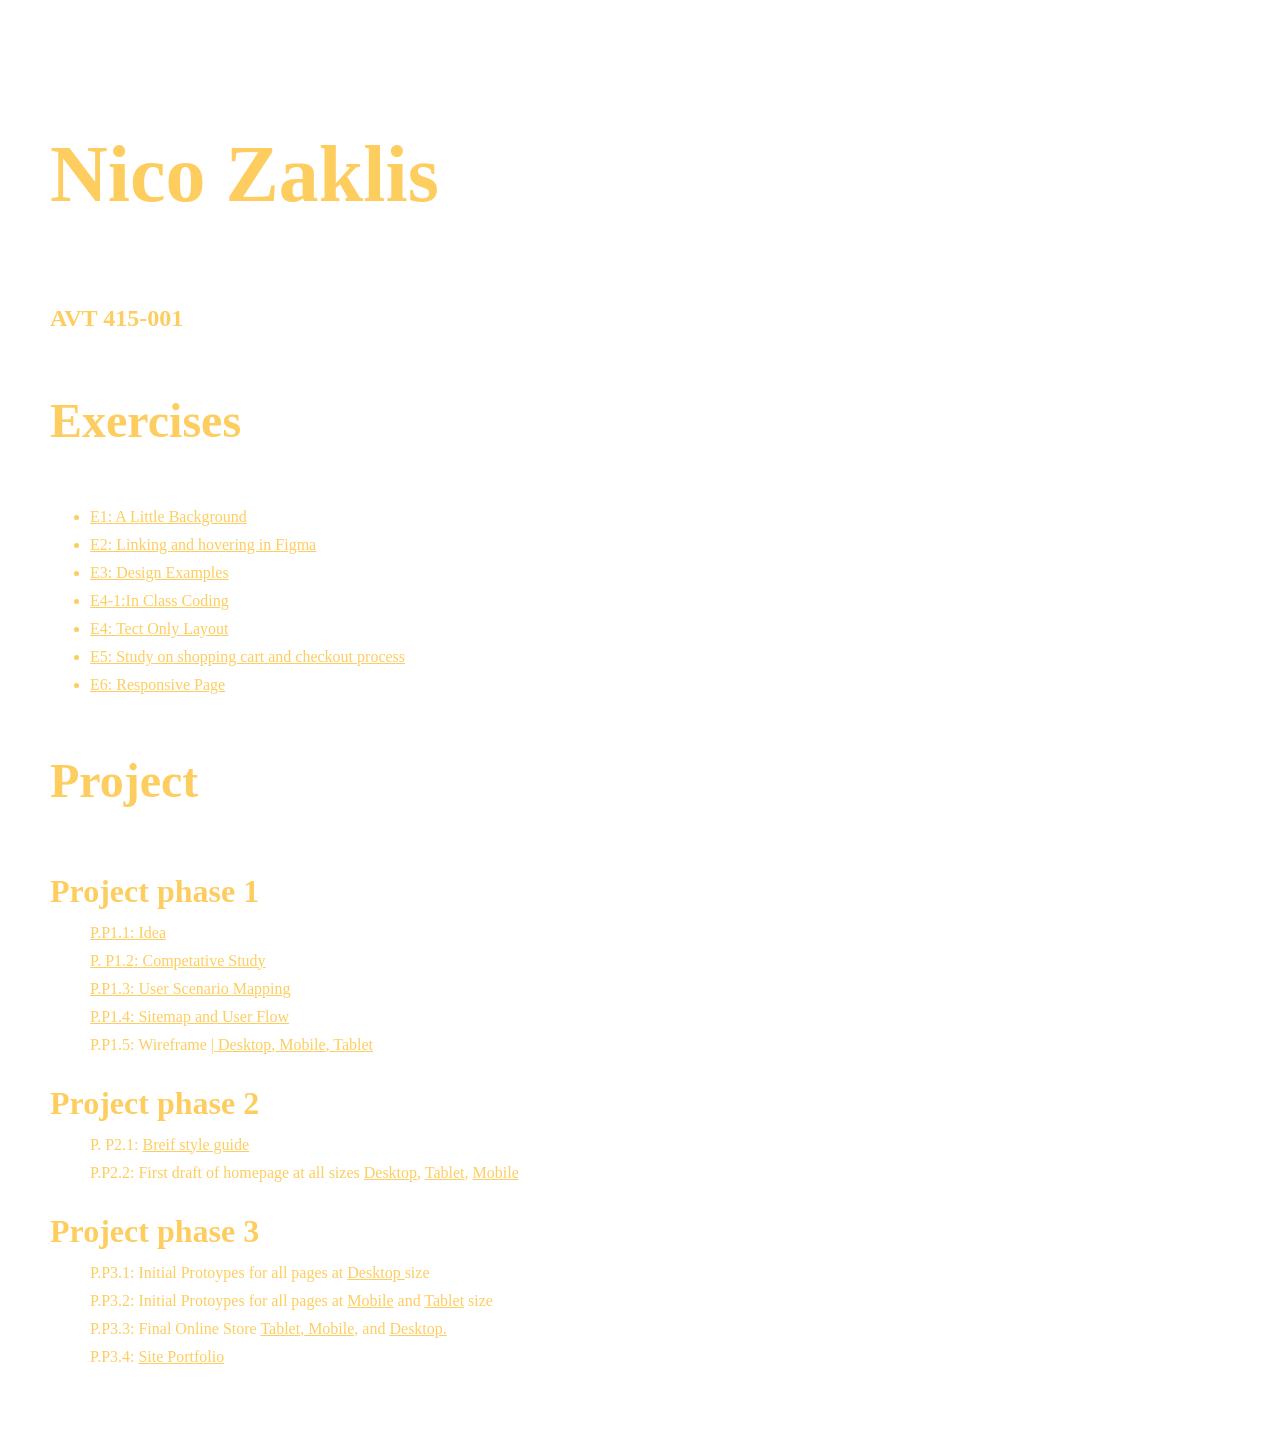
<file: index.html>
<!doctype html>
<html>
<head>
<meta charset="UTF-8">
<meta name="viewport" content="width=device-width, initial-scale=1.0">
<title>Course work of Nico Zaklis</title>
<link rel="stylesheet" href="css/main.css">
</head>

<body>
<h1>Nico Zaklis</h1>
	<h4>AVT 415-001</h4>
		<div class="column"><h2>Exercises</h2>
			<ul>
			<li> <a href= "https://www.figma.com/proto/QeVVGfRLDvL4eakeCY3Jrx/E1.-A-little-background?page-id=0%3A1&node-id=3-5&p=f&viewport=12%2C262%2C0.12&t=7LwvCs7oIhxzCJZz-1&scaling=min-zoom&content-scaling=fixed&starting-point-node-id=1%3A3"> E1: A Little Background</a></li>
			<li> <a href="https://www.figma.com/proto/QeVVGfRLDvL4eakeCY3Jrx/E1.-A-little-background?page-id=0%3A1&node-id=3-5&p=f&viewport=12%2C262%2C0.12&t=7LwvCs7oIhxzCJZz-1&scaling=min-zoom&content-scaling=fixed&starting-point-node-id=1%3A3"> E2: Linking and hovering in Figma </a></li>
			<li> <a href="https://www.figma.com/proto/FWPY2BgORlvphQnfwj8ca2/Design-Examples?page-id=0%3A1&node-id=1-2&p=f&viewport=-60%2C313%2C0.37&t=XGIVgkWKAuxdmE6R-1&scaling=min-zoom&content-scaling=fixed"> E3: Design Examples</a></li>
			<li> <a href="ex/Day1Refinme.html"> E4-1:In Class Coding</a></li>
			<li> <a href="ex/e4/10Heuristics.html"> E4: Tect Only Layout</a></li>
			<li> <a href="https://www.figma.com/proto/2mZJ79EQbphlGHHhc1vxLe/E5?page-id=0%3A1&node-id=1-3&p=f&viewport=-328%2C128%2C0.83&t=gj65mmOgLzvbJUW0-1&scaling=scale-down&content-scaling=fixed"> E5: Study on shopping cart and checkout process</a></li>
			<li> <a href="for_students/index.html"> E6: Responsive Page</a></li>
				
			</ul>
		</div>

	<div class="column">
		<h2>Project</h2>
			<dl>
				<dt>Project phase 1</dt>
			<dd><a href="p_process/ideas.html">P.P1.1: Idea</a></dd>
			<dd> <a href="https://www.figma.com/proto/UJ2rlD0UoT40rbKLIs8uSt/Competitive-Study?page-id=0%3A1&node-id=1-2&p=f&viewport=92%2C230%2C0.36&t=ba3bJDz7auSCPLY8-1&scaling=min-zoom&content-scaling=fixed"> P. P1.2: Competative Study</a></dd>
			<dd><a href="p_process/UserScenarioMapping.html">P.P1.3: User Scenario Mapping</a></dd>
			<dd><a href="https://www.figma.com/proto/QY7YIE3WsiSOOfbWs7CWFN/Site-Map-and-User-Flow?page-id=0%3A1&node-id=1-2&p=f&viewport=-14%2C105%2C0.39&t=iHfpS8KQsbeUaXQo-1&scaling=min-zoom&content-scaling=fixed">P.P1.4: Sitemap and User Flow</a></dd>
			<dd>P.P1.5: Wireframe |<a href="https://www.figma.com/proto/vQ2NJW9xZgJ67jR67Ng1ZX/Descktop-Wireframe-I?page-id=0%3A1&node-id=1-2&p=f&viewport=-3%2C316%2C0.08&t=zHnQ88lkNeA0O708-1&scaling=scale-down&content-scaling=fixed"> Desktop</a>,<a href="https://www.figma.com/proto/BgS1Uckcqvpxf3ugmtFBt9/Mobile-Wireframe-I?page-id=0%3A1&node-id=1-2&p=f&viewport=-3328%2C39%2C1.55&t=8S7bF8q5KjRffp4J-1&scaling=scale-down&content-scaling=fixed"> Mobile</a>,<a href="https://www.figma.com/proto/OTALBzfE5kxqJIwd3KXJNy/Tablet-Wireframe-I?page-id=0%3A1&node-id=1-3&p=f&viewport=-94%2C118%2C0.21&t=WUF29lUM5Nft8D79-1&scaling=scale-down&content-scaling=fixed"> Tablet</a></dd>
			
			</dl>
			<dl>
				<dt>Project phase 2</dt>
			<dd>P. P2.1: <a href= "https://www.figma.com/proto/UGzJ4ghbIa4p72BVVzpC5X/Style-Guide?page-id=0%3A1&node-id=1-2&p=f&viewport=35%2C390%2C0.15&t=XkEiaNFFKcDyKI4U-1&scaling=min-zoom&content-scaling=fixed"> Breif style guide</a>
			</dd>
			<dd>P.P2.2: First draft of homepage at all sizes <a href="https://www.figma.com/proto/vQ2NJW9xZgJ67jR67Ng1ZX/Descktop-Wireframe-I?page-id=0%3A1&node-id=1-2&p=f&viewport=-15%2C99%2C0.62&t=kMSGCFLyKqLsahOY-1&scaling=scale-down&content-scaling=fixed">Desktop</a>, <a href="https://www.figma.com/proto/OTALBzfE5kxqJIwd3KXJNy/Tablet-Wireframe-I?page-id=0%3A1&node-id=1-3&p=f&viewport=123%2C75%2C0.57&t=lXUlZyuOqRFdSMIc-1&scaling=scale-down&content-scaling=fixed"> Tablet</a>, <a href="https://www.figma.com/proto/BgS1Uckcqvpxf3ugmtFBt9/Mobile-Wireframe-I?page-id=0%3A1&node-id=1-2&viewport=401%2C99%2C0.76&t=kfgwHLHZ6AhPlvsW-1&scaling=scale-down&content-scaling=fixed"> Mobile</a> </dd>
			</dl>
			<dl>
				<dt>Project phase 3</dt>
			<dd>P.P3.1: Initial Protoypes for all pages at <a href="https://www.figma.com/proto/vQ2NJW9xZgJ67jR67Ng1ZX/Descktop-Wireframe-I?page-id=0%3A1&node-id=1-2&p=f&viewport=-15%2C99%2C0.62&t=kMSGCFLyKqLsahOY-1&scaling=scale-down&content-scaling=fixed">Desktop </a>size </dd>
			<dd>P.P3.2: Initial Protoypes for all pages at <a href="https://www.figma.com/proto/BgS1Uckcqvpxf3ugmtFBt9/Mobile-Wireframe-I?page-id=0%3A1&node-id=1-2&viewport=401%2C99%2C0.76&t=kfgwHLHZ6AhPlvsW-1&scaling=scale-down&content-scaling=fixed">Mobile</a> and <a href="https://www.figma.com/proto/OTALBzfE5kxqJIwd3KXJNy/Tablet-Wireframe-I?page-id=0%3A1&node-id=1-3&p=f&viewport=123%2C75%2C0.57&t=lXUlZyuOqRFdSMIc-1&scaling=scale-down&content-scaling=fixed">Tablet</a> size</dd>
			<dd> P.P3.3: Final Online Store <a href="https://www.figma.com/proto/OTALBzfE5kxqJIwd3KXJNy/Tablet-Wireframe-I?page-id=0%3A1&node-id=1-3&p=f&viewport=-1859%2C126%2C0.33&t=b5QPMSC8fTBxmlMF-1&scaling=scale-down&content-scaling=fixed&starting-point-node-id=1%3A3&show-proto-sidebar=1"> Tablet,</a><a href="https://www.figma.com/proto/BgS1Uckcqvpxf3ugmtFBt9/Mobile-Wireframe-I?page-id=0%3A1&node-id=1-2&p=f&viewport=-1139%2C-6%2C0.48&t=SRibTIs0z7mMvXt8-1&scaling=scale-down&content-scaling=fixed&starting-point-node-id=2%3A405"> Mobile,</a> and <a href="https://www.figma.com/proto/vQ2NJW9xZgJ67jR67Ng1ZX/Descktop-Wireframe-I?page-id=0%3A1&node-id=1-2&p=f&viewport=-3315%2C47%2C0.29&t=viL9p6aNvAfiTPgm-1&scaling=scale-down&content-scaling=fixed&starting-point-node-id=1%3A2">Desktop.</a></dd>
			<dd>P.P3.4: <a href="WebDesignShopPortfolio.pdf">Site Portfolio</a></dd>
		</dl>
	</div>
	</body>
</html>
</file>
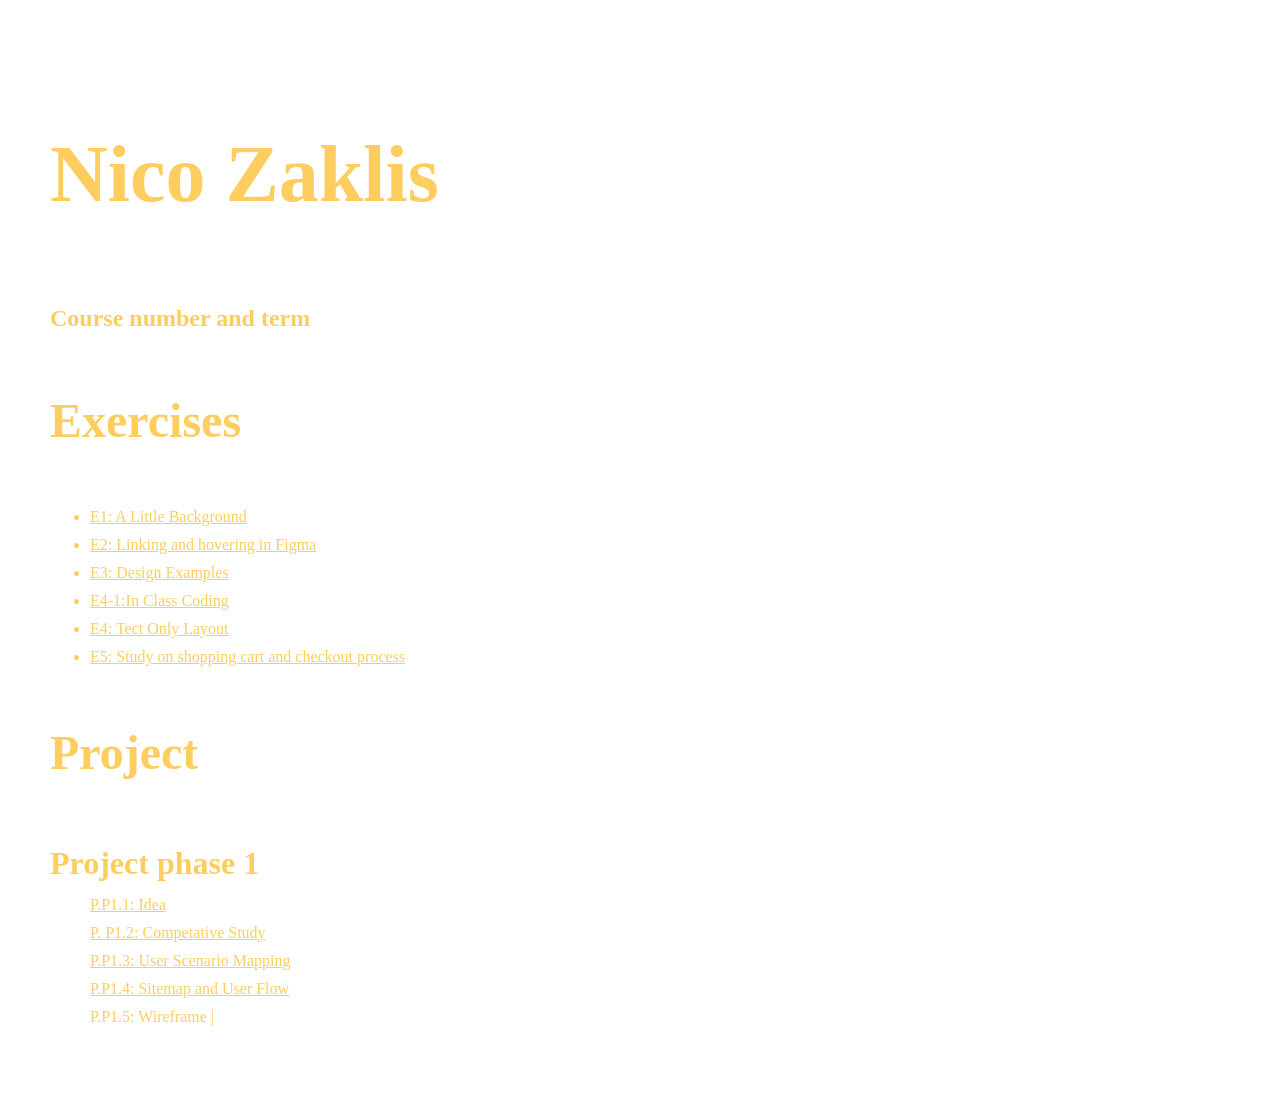
<file: avt415/index.html>
<!doctype html>
<html>
<head>
<meta charset="UTF-8">
<meta name="viewport" content="width=device-width, initial-scale=1.0">
<title>Course work of Nico Zaklis</title>
<link rel="stylesheet" href="css/main.css">
</head>

<body>
<h1>Nico Zaklis</h1>
	<h4>Course number and term</h4>
		<div class="column"><h2>Exercises</h2>
			<ul>
			<li> <a href= "https://www.figma.com/proto/QeVVGfRLDvL4eakeCY3Jrx/E1.-A-little-background?page-id=0%3A1&node-id=3-5&p=f&viewport=12%2C262%2C0.12&t=7LwvCs7oIhxzCJZz-1&scaling=min-zoom&content-scaling=fixed&starting-point-node-id=1%3A3"> E1: A Little Background</a></li>
			<li> <a href="https://www.figma.com/proto/QeVVGfRLDvL4eakeCY3Jrx/E1.-A-little-background?page-id=0%3A1&node-id=3-5&p=f&viewport=12%2C262%2C0.12&t=7LwvCs7oIhxzCJZz-1&scaling=min-zoom&content-scaling=fixed&starting-point-node-id=1%3A3"> E2: Linking and hovering in Figma </a></li>
			<li> <a href="https://www.figma.com/proto/FWPY2BgORlvphQnfwj8ca2/Design-Examples?page-id=0%3A1&node-id=1-2&p=f&viewport=-60%2C313%2C0.37&t=XGIVgkWKAuxdmE6R-1&scaling=min-zoom&content-scaling=fixed"> E3: Design Examples</a></li>
			<li> <a href="ex/Day1Refinme.html"> E4-1:In Class Coding</a></li>
			<li> <a href="ex/e4/10Heuristics.html"> E4: Tect Only Layout</a></li>
			<li> <a href="https://www.figma.com/proto/2mZJ79EQbphlGHHhc1vxLe/E5?page-id=0%3A1&node-id=1-3&p=f&viewport=-328%2C128%2C0.83&t=gj65mmOgLzvbJUW0-1&scaling=scale-down&content-scaling=fixed"> E5: Study on shopping cart and checkout process</a></li>
				
			</ul>
		</div>

	<div class="column">
		<h2>Project</h2>
			<dl>
				<dt>Project phase 1</dt>
			<dd><a href="p_process/ideas.html">P.P1.1: Idea</a></dd>
			<dd> <a href="https://www.figma.com/proto/UJ2rlD0UoT40rbKLIs8uSt/Competitive-Study?page-id=0%3A1&node-id=1-2&p=f&viewport=92%2C230%2C0.36&t=ba3bJDz7auSCPLY8-1&scaling=min-zoom&content-scaling=fixed"> P. P1.2: Competative Study</a></dd>
			<dd><a href="p_process/UserScenarioMapping.html">P.P1.3: User Scenario Mapping</a></dd>
			<dd><a href="https://www.figma.com/proto/QY7YIE3WsiSOOfbWs7CWFN/Site-Map-and-User-Flow?page-id=0%3A1&node-id=1-2&p=f&viewport=-14%2C105%2C0.39&t=iHfpS8KQsbeUaXQo-1&scaling=min-zoom&content-scaling=fixed">P.P1.4: Sitemap and User Flow</a></dd>
			<dd>P.P1.5: Wireframe |<a href="https://www.figma.com/proto/vQ2NJW9xZgJ67jR67Ng1ZX/Descktop-Wireframe-I?page-id=0%3A1&node-id=1-2&p=f&viewport=-3%2C316%2C0.08&t=zHnQ88lkNeA0O708-1&scaling=scale-down&con
</file>
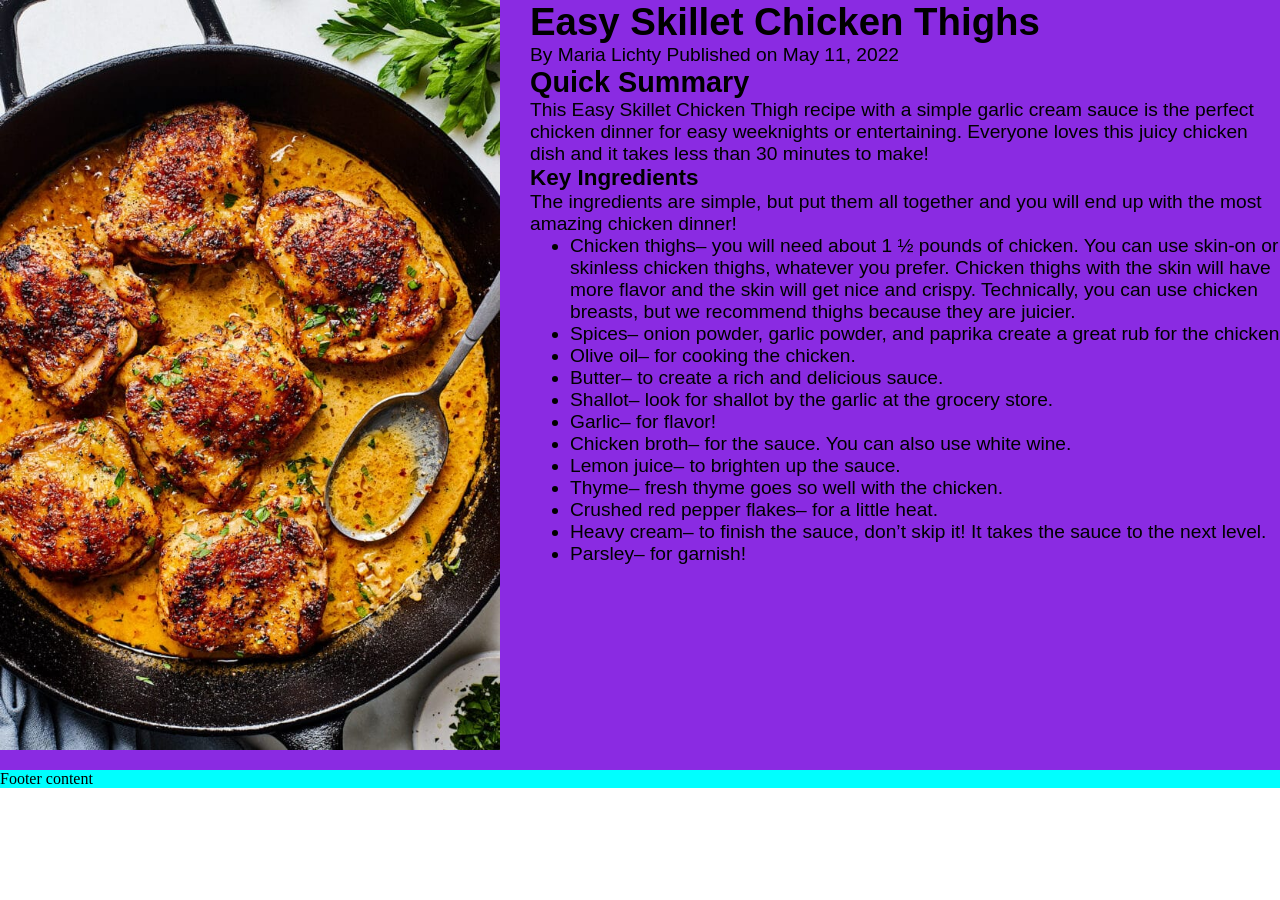
<file: for_students/index.html>
<!doctype html>
<html>
<head>
<meta charset="UTF-8">
<meta>
<title>Responive web page</title>
	<meta name="viewport" content="width=device-width, initial-scale=1.0" />
<link rel="stylesheet" href="style.css">
</head>

<body>
	<div id="recipe">
		<img src="ChickenImage.jpeg" alt="Chicken">
		<div id="summary">
		<h1>Easy Skillet Chicken Thighs </h1>
			<div id="author">By Maria Lichty
				Published on May 11, 2022</div>

		<h2>Quick Summary</h2>
<p>This Easy Skillet Chicken Thigh recipe with a simple garlic cream sauce is the perfect chicken dinner for easy weeknights or entertaining. Everyone loves this juicy chicken dish and it takes less than 30 minutes to make!</p>
	<h3>Key Ingredients</h3>
<p>The ingredients are simple, but put them all together and you will end up with the most amazing chicken dinner!</p> 
<ul>
	<li>Chicken thighs– you will need about 1 ½ pounds of chicken. You can use skin-on or skinless chicken thighs, whatever you prefer. Chicken thighs with the skin will have more flavor and the skin will get nice and crispy. Technically, you can use chicken breasts, but we recommend thighs because they are juicier.</li>
	<li>Spices– onion powder, garlic powder, and paprika create a great rub for the chicken </li>
	<li>Olive oil– for cooking the chicken.</li>
	<li>Butter– to create a rich and delicious sauce.</li>
	<li>Shallot– look for shallot by the garlic at the grocery store.</li>
	<li>Garlic– for flavor!</li>
	<li>Chicken broth– for the sauce. You can also use white wine.</li>
	<li>Lemon juice– to brighten up the sauce.</li>
	<li>Thyme– fresh thyme goes so well with the chicken.</li>
	<li>Crushed red pepper flakes– for a little heat.</li>
	<li>Heavy cream– to finish the sauce, don’t skip it! It takes the sauce to the next level.</li>
	<li>Parsley– for garnish!</li>
	</ul>
		</div>
	</div>
	<footer>
		<p>Footer content</p>
	</footer>

</body>
</html>
</file>
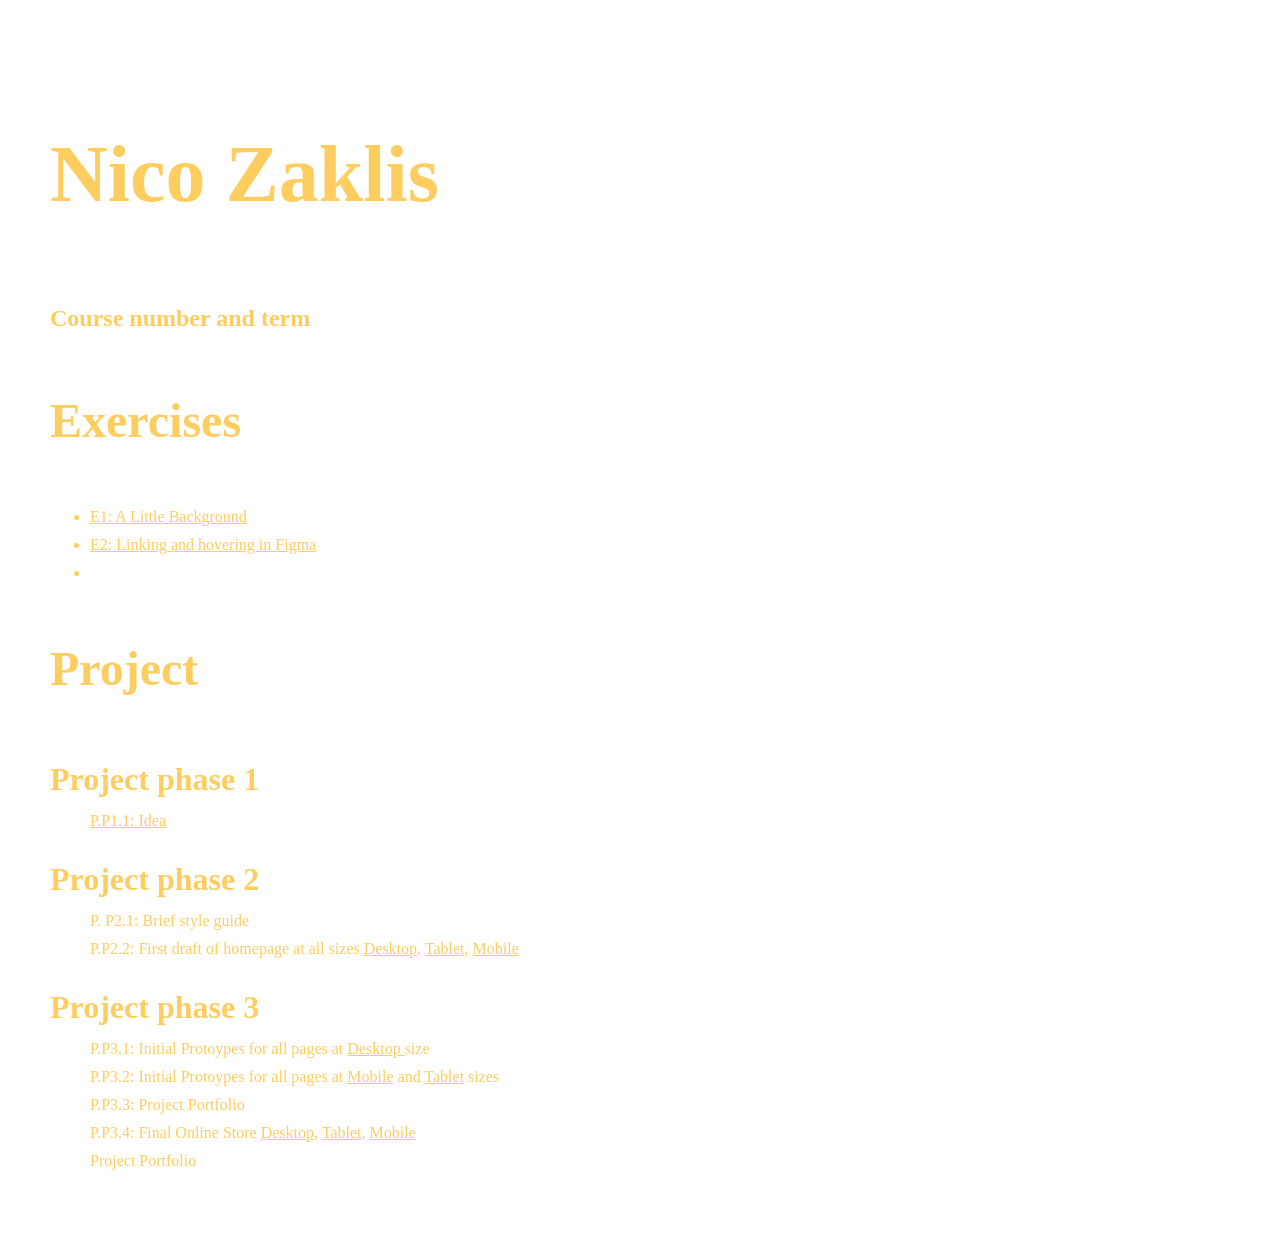
<file: p_process/index.html>
<!doctype html>
<html>
<head>
<meta charset="UTF-8">
<meta name="viewport" content="width=device-width, initial-scale=1.0">
<title>Course work of Nico Zaklis</title>
<link rel="stylesheet" href="../css/main.css">
</head>

<body>
<h1>Nico Zaklis</h1>
	<h4>Course number and term</h4>
		<div class="column"><h2>Exercises</h2>
			<ul>
			<li> <a href= "https://www.figma.com/proto/QeVVGfRLDvL4eakeCY3Jrx/E1.-A-little-background?page-id=0%3A1&node-id=1-3&viewport=-171%2C103%2C0.15&t=LpADddkWz6qCXCF6-1&scaling=min-zoom&content-scaling=fixed&starting-point-node-id=1%3A3"> E1: A Little Background</a></li>
			<li> <a href="https://www.figma.com/proto/QeVVGfRLDvL4eakeCY3Jrx/E1.-A-little-background?page-id=0%3A1&node-id=1-3&p=f&viewport=54%2C274%2C0.1&t=LVIBsCyx0a30K2MT-1&scaling=min-zoom&content-scaling=fixed&starting-point-node-id=1%3A3"> E2: Linking and hovering in Figma </a></li>
			<li></li>
			</ul>
		</div>

	<div class="column">
		<h2>Project</h2>
			<dl>
				<dt>Project phase 1</dt>
			<dd><a href="../p_process/ideas.html">P.P1.1: Idea</a></dd>
			<dd></dd>
			</dl>
			<dl>
				<dt>Project phase 2</dt>
			<dd>P. P2.1: Brief style guide
			</dd>
			<dd>P.P2.2: First draft of homepage at all sizes <a href="#">Desktop</a>, <a href="#"> Tablet</a>, <a href="#"> Mobile</a> </dd>
			</dl>
			<dl>
				<dt>Project phase 3</dt>
			<dd>P.P3.1: Initial Protoypes for all pages at <a href="#">Desktop </a>size </dd>
			<dd>P.P3.2: Initial Protoypes for all pages at <a href="#">Mobile</a> and <a href="#">Tablet</a> sizes</dd>
			<dd>P.P3.3: Project Portfolio</dd>
			<dd>P.P3.4: Final Online Store <a href="#">Desktop</a>, <a href="#"> Tablet</a>, <a href="#"> Mobile</a></dd>
			<dd>Project Portfolio</dd>
		</dl>
	</div>
</body>
</html>
</file>
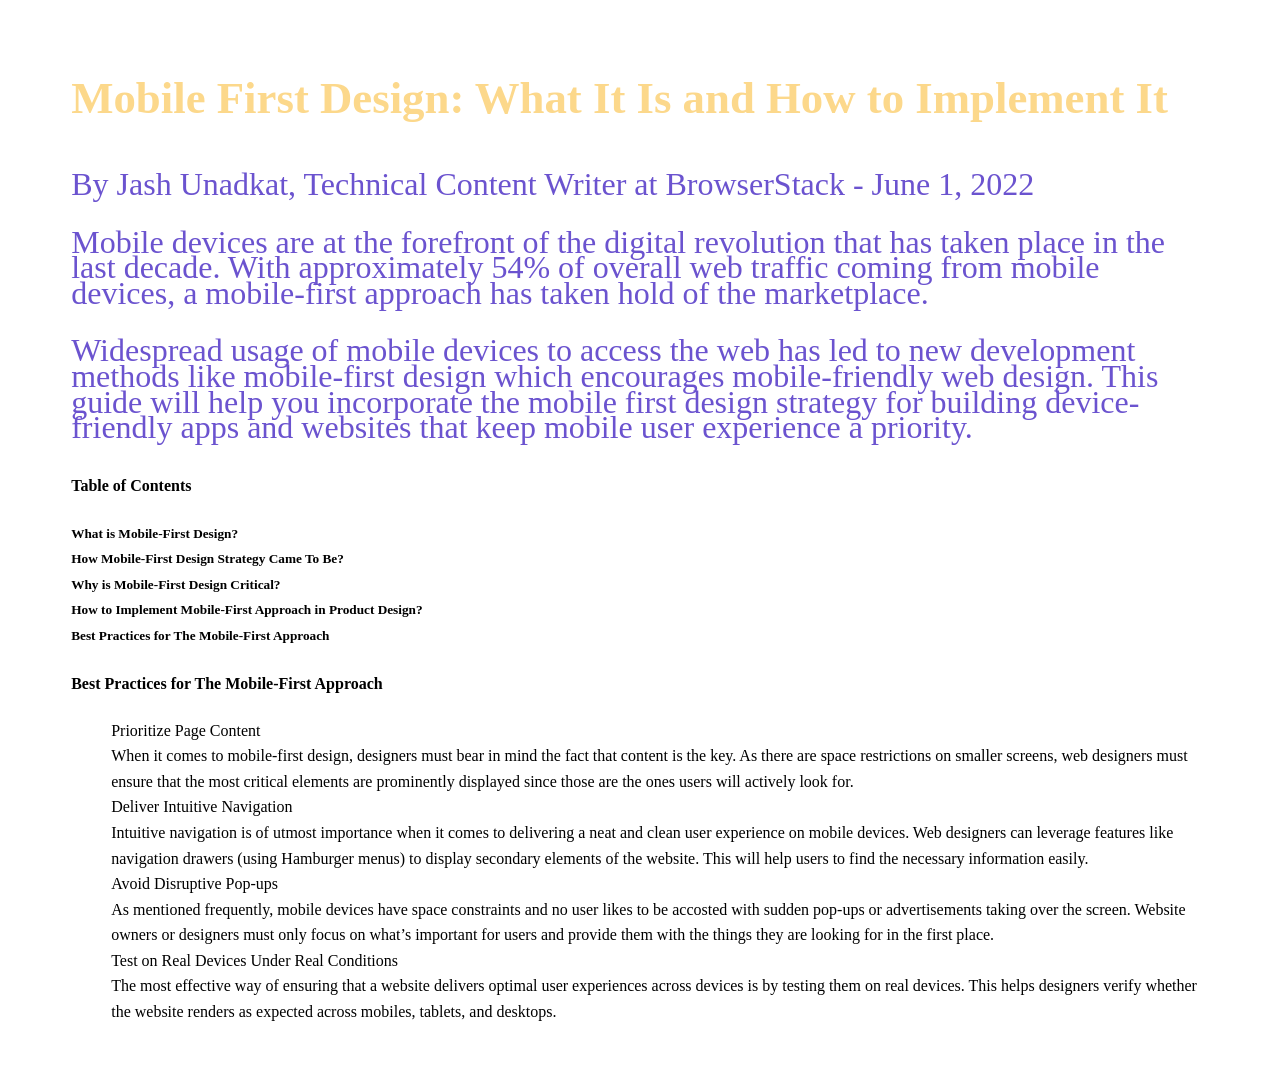
<file: css/Day1Refinme.html>
<!doctype html>
<html>
<head>
	<link rel="stylesheet" href="Day1Refinme.css">
<meta charset="UTF-8">
<title>Day 1 Review</title>
</head>

<body>
	<article>
	<h1>Mobile First Design: What It Is and How to Implement It</h1>
		
		<p> By Jash Unadkat, Technical Content Writer at BrowserStack - June 1, 2022</p> 
		
		<div id="intro">
	
			<p> Mobile devices are at the forefront of the digital revolution that has taken place in the last decade. With approximately 54% of overall web traffic coming from mobile devices, a mobile-first approach has taken hold of the marketplace. </p>
			
			<p>Widespread usage of mobile devices to access the web has led to new development methods like mobile-first design which encourages mobile-friendly web design. This guide will help you incorporate the mobile first design strategy for building device-friendly apps and websites that keep mobile user experience a priority.</p>
			
		</div>
	

	<div> 
		<h4>Table of Contents</h4> 
		<h5>What is Mobile-First Design? <br>
		How Mobile-First Design Strategy Came To Be? <br>
		Why is Mobile-First Design Critical?<br>
		How to Implement Mobile-First Approach in Product Design?<br>
		Best Practices for The Mobile-First Approach</h5>
	</div>
	
	<h4>Best Practices for The Mobile-First Approach </h4>
		<ol>
	<li>Prioritize Page Content <br>
		When it comes to mobile-first design, designers must bear in mind the fact that content is the key. As there are space restrictions on smaller screens, web designers must ensure that the most critical elements are prominently displayed since those are the ones users will actively look for. </li>
	<li>Deliver Intuitive Navigation <br>
		Intuitive navigation is of utmost importance when it comes to delivering a neat and clean user experience on mobile devices. Web designers can leverage features like navigation drawers (using Hamburger menus) to display secondary elements of the website. This will help users to find the necessary information easily. </li>
	<li>Avoid Disruptive Pop-ups <br>
		As mentioned frequently, mobile devices have space constraints and no user likes to be accosted with sudden pop-ups or advertisements taking over the screen. Website owners or designers must only focus on what’s important for users and provide them with the things they are looking for in the first place. </li>
	<li>Test on Real Devices Under Real Conditions <br>
		The most effective  way of ensuring that a website delivers optimal user experiences across devices is by testing them on real devices. This helps designers verify whether the website renders as expected across mobiles, tablets, and desktops. </li>
	</ol>
			
	
		</article>
	</body>
</html>
</file>
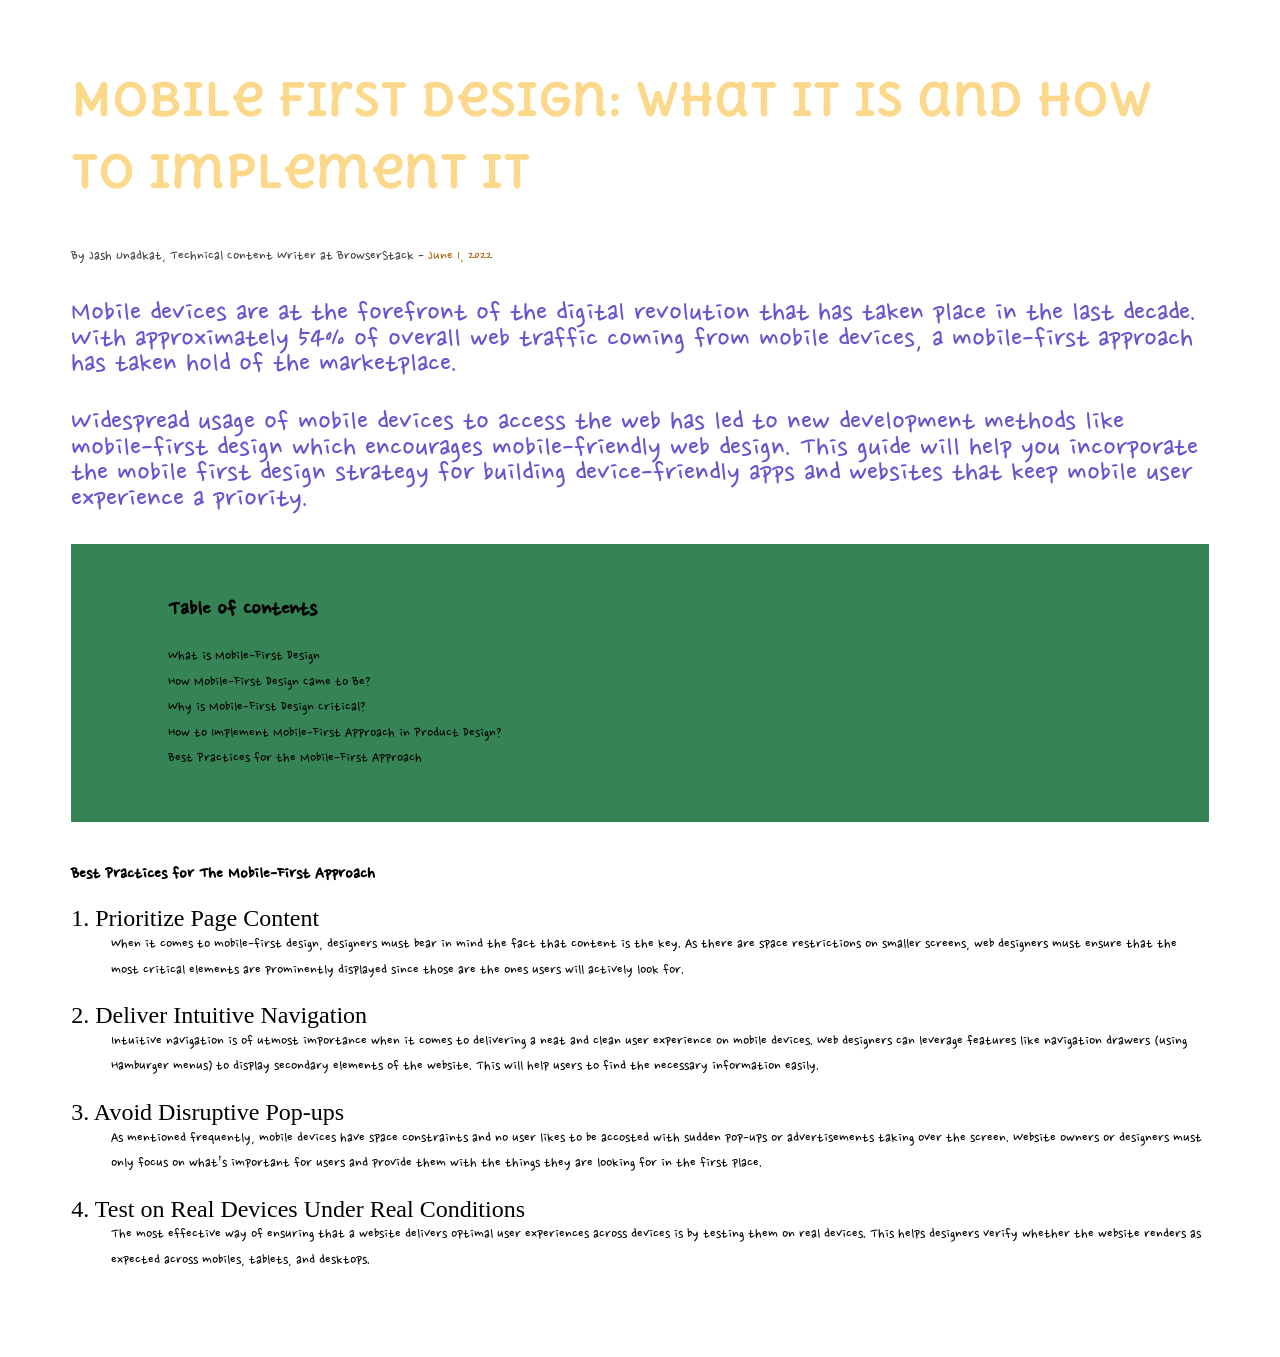
<file: ex/Day1Refinme.html>
<!doctype html>
<html>
<head>
<link rel="stylesheet" href="../css/Day1Refinme.css">
<meta charset="UTF-8">
<title>Day 1 Review</title>
<!-- google font embeded and linked to google server --> 
	<link rel="preconnect" href="https://fonts.googleapis.com">
	<link rel="preconnect" href="https://fonts.gstatic.com" crossorigin>
	<link href="https://fonts.googleapis.com/css2?family=Delius+Unicase:wght@400;700&family=Nanum+Pen+Script&family=Sniglet:wght@400;800&display=swap" rel="stylesheet">
</head>

<body>
	<article>
	<h1>Mobile First Design: What It Is and How to Implement It</h1>
		
		<p class="author"> By Jash Unadkat, Technical Content Writer at BrowserStack - <span class="date">June 1, 2022</span></p>	
		<!--this paragraph has a special class called author, and another class called "date" which are both defined in the css --> 
		<div id="Intro">
			<p> Mobile devices are at the forefront of the digital revolution that has taken place in the last decade. With approximately 54% of overall web traffic coming from mobile devices, a mobile-first approach has taken hold of the marketplace. </p>
			
			<p>Widespread usage of mobile devices to access the web has led to new development methods like mobile-first design which encourages mobile-friendly web design. This guide will help you incorporate the mobile first design strategy for building device-friendly apps and websites that keep mobile user experience a priority.</p>		
		</div>
		
		<div id="TOC"> 
			<ul>
				<h2>Table of Contents</h2>
				<li>What is Mobile-First Design</li>
				<li>How Mobile-First Design Came to Be?</li>
				<li>Why is Mobile-First Design Critical?</li>
				<li>How to Implement Mobile-First Approach in Product Design?</li>
				<li>Best Practices for the Mobile-First Approach</li>
			</ul>
		</div>
	
	<h3>Best Practices for The Mobile-First Approach </h3>
		<dl> <!--definition list -->
		<dt>1. Prioritize Page Content</dt>
			<dd>When it comes to mobile-first design, designers must bear in mind the fact that content is the key. As there are space restrictions on smaller screens, web designers must ensure that the most critical elements are prominently displayed since those are the ones users will actively look for.</dd>
		<dt>2. Deliver Intuitive Navigation </dt>
			<dd>Intuitive navigation is of utmost importance when it comes to delivering a neat and clean user experience on mobile devices. Web designers can leverage features like navigation drawers (using Hamburger menus) to display secondary elements of the website. This will help users to find the necessary information easily.</dd>
		<dt>3. Avoid Disruptive Pop-ups</dt>
			<dd>As mentioned frequently, mobile devices have space constraints and no user likes to be accosted with sudden pop-ups or advertisements taking over the screen. Website owners or designers must only focus on what’s important for users and provide them with the things they are looking for in the first place.</dd>
		<dt>4. Test on Real Devices Under Real Conditions</dt>
			<dd>The most effective  way of ensuring that a website delivers optimal user experiences across devices is by testing them on real devices. This helps designers verify whether the website renders as expected across mobiles, tablets, and desktops.</dd>
		</dl>
	
		</article>
	</body>
</html>
</file>
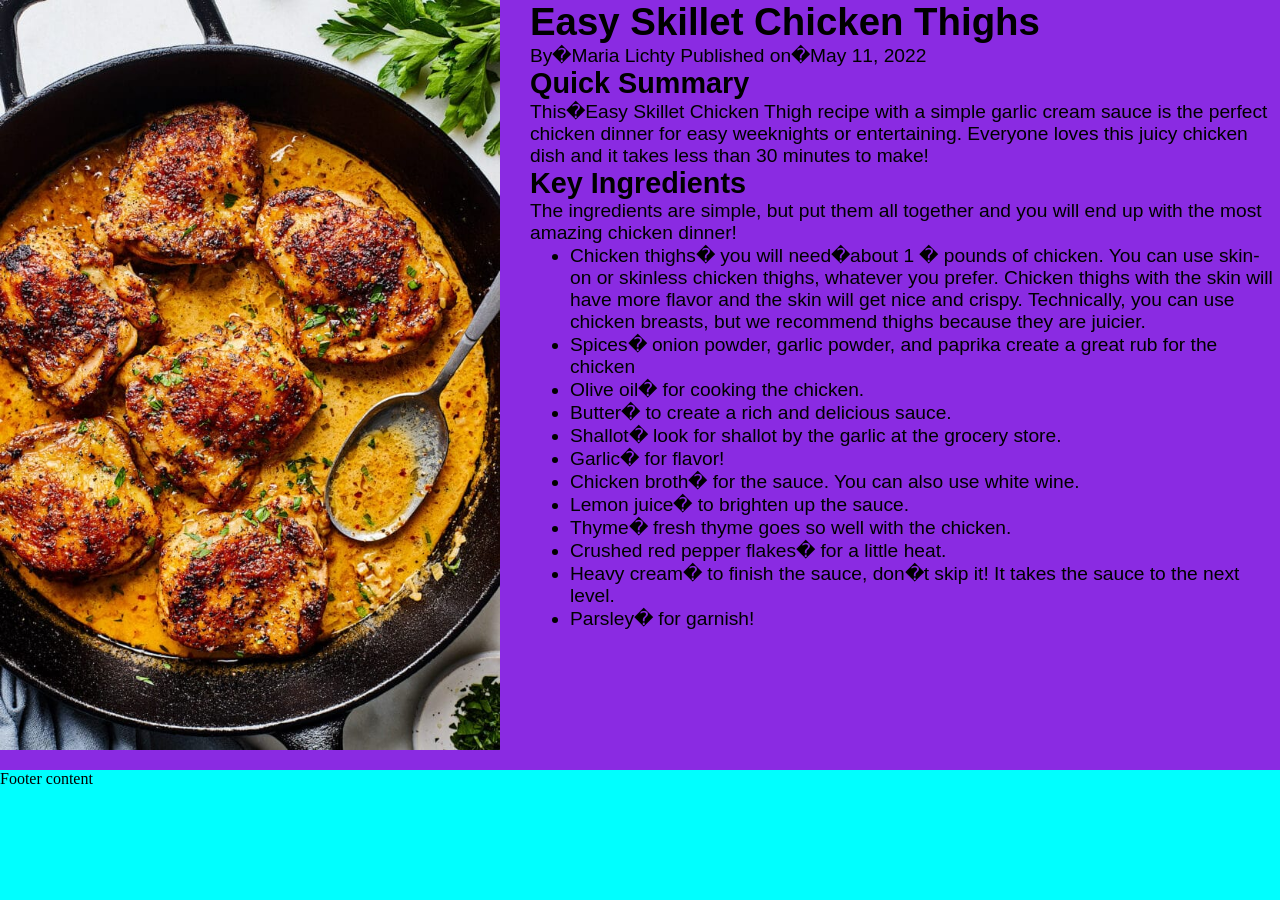
<file: for_students/recipieindex.html>
<!doctype html>
<html>
<head>
<meta charset="UTF-8">
<meta>
<title>Responive web page</title>
	<meta name="viewport" content="width=device-width, initial-scale=1.0" />
<link rel="stylesheet" href="style.css">
</head>

<body>
	<div id="fullheight">
	<div id="recipe">
		<img src="ChickenImage.jpeg" alt="Chicken">
		<div id="summary">
		<h1>Easy Skillet Chicken Thighs </h1>
			<div id="author">By�Maria Lichty
				Published on�May 11, 2022</div>

		<h2>Quick Summary</h2>
<p>This�Easy Skillet Chicken Thigh recipe with a simple garlic cream sauce is the perfect chicken dinner for easy weeknights or entertaining. Everyone loves this juicy chicken dish and it takes less than 30 minutes to make!</p>
	<h2>Key Ingredients</h2>
<p>The ingredients are simple, but put them all together and you will end up with the most amazing chicken dinner!</p> 
<ul>
	<li>Chicken thighs� you will need�about 1 � pounds of chicken. You can use skin-on or skinless chicken thighs, whatever you prefer. Chicken thighs with the skin will have more flavor and the skin will get nice and crispy. Technically, you can use chicken breasts, but we recommend thighs because they are juicier.</li>
	<li>Spices� onion powder, garlic powder, and paprika create a great rub for the chicken </li>
	<li>Olive oil� for cooking the chicken.</li>
	<li>Butter� to create a rich and delicious sauce.</li>
	<li>Shallot� look for shallot by the garlic at the grocery store.</li>
	<li>Garlic� for flavor!</li>
	<li>Chicken broth� for the sauce. You can also use white wine.</li>
	<li>Lemon juice� to brighten up the sauce.</li>
	<li>Thyme� fresh thyme goes so well with the chicken.</li>
	<li>Crushed red pepper flakes� for a little heat.</li>
	<li>Heavy cream� to finish the sauce, don�t skip it! It takes the sauce to the next level.</li>
	<li>Parsley� for garnish!</li>
	</ul>
		</div>
	</div>
	<footer>
		<p>Footer content</p>
		</footer>
	</div>
	</body>
</html>
</file>
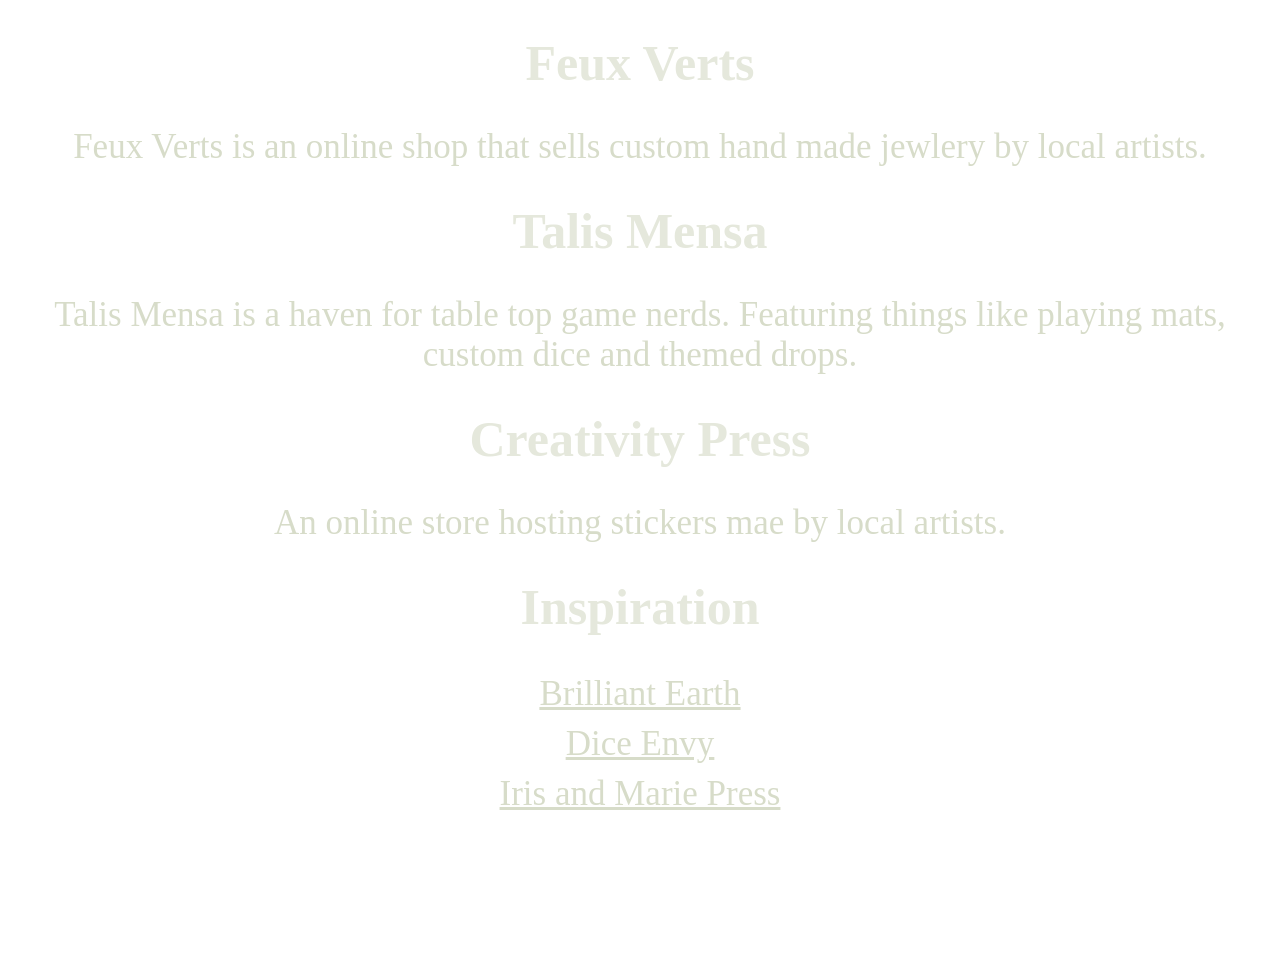
<file: p_process/ideas.html>
<!doctype html>
<html>
<head>
<meta charset="UTF-8">
<title>Project Ideas</title>
<link rel="stylesheet" href="../css/ideas.css">
</head>

<body>
	<h1> Feux Verts </h1>
	<p> Feux Verts is an online shop that sells custom hand made jewlery by local artists.</p>
	
	<h1> Talis Mensa </h1>
	<p> Talis Mensa is a haven for table top game nerds. Featuring things like playing mats, custom dice and themed drops.</p>
	
	<h1> Creativity Press </h1>
	<p> An online store hosting stickers mae by local artists.</p>
	
	<h1> Inspiration </h1>
	<div>
	<a href="https://www.brilliantearth.com/jewelry/?msclkid=9ac04f87a3631a9a263f281c4688e8f3&utm_source=bing&utm_medium=cpc&utm_campaign=SEM%20%7C%20Search%20%7C%20US%20%7C%20Store%20%7C%20Conversion&utm_term=jewelry%20shop&utm_content=Store%20%7C%20Jewelry%20Store">Brilliant Earth</a>
	<br>
	<a href="https://diceenvy.com/?srsltid=AfmBOorFuGxhEdoHsB_ZP8CTO00eslYvCm31zCZSf0wY6B1ANEamB2tO"> Dice Envy</a>
	<br>
	<a href="https://www.irisandmariepress.com/art-stationery"> Iris and Marie Press</a>
	<br>
	</div>
</body>
</html>
</file>
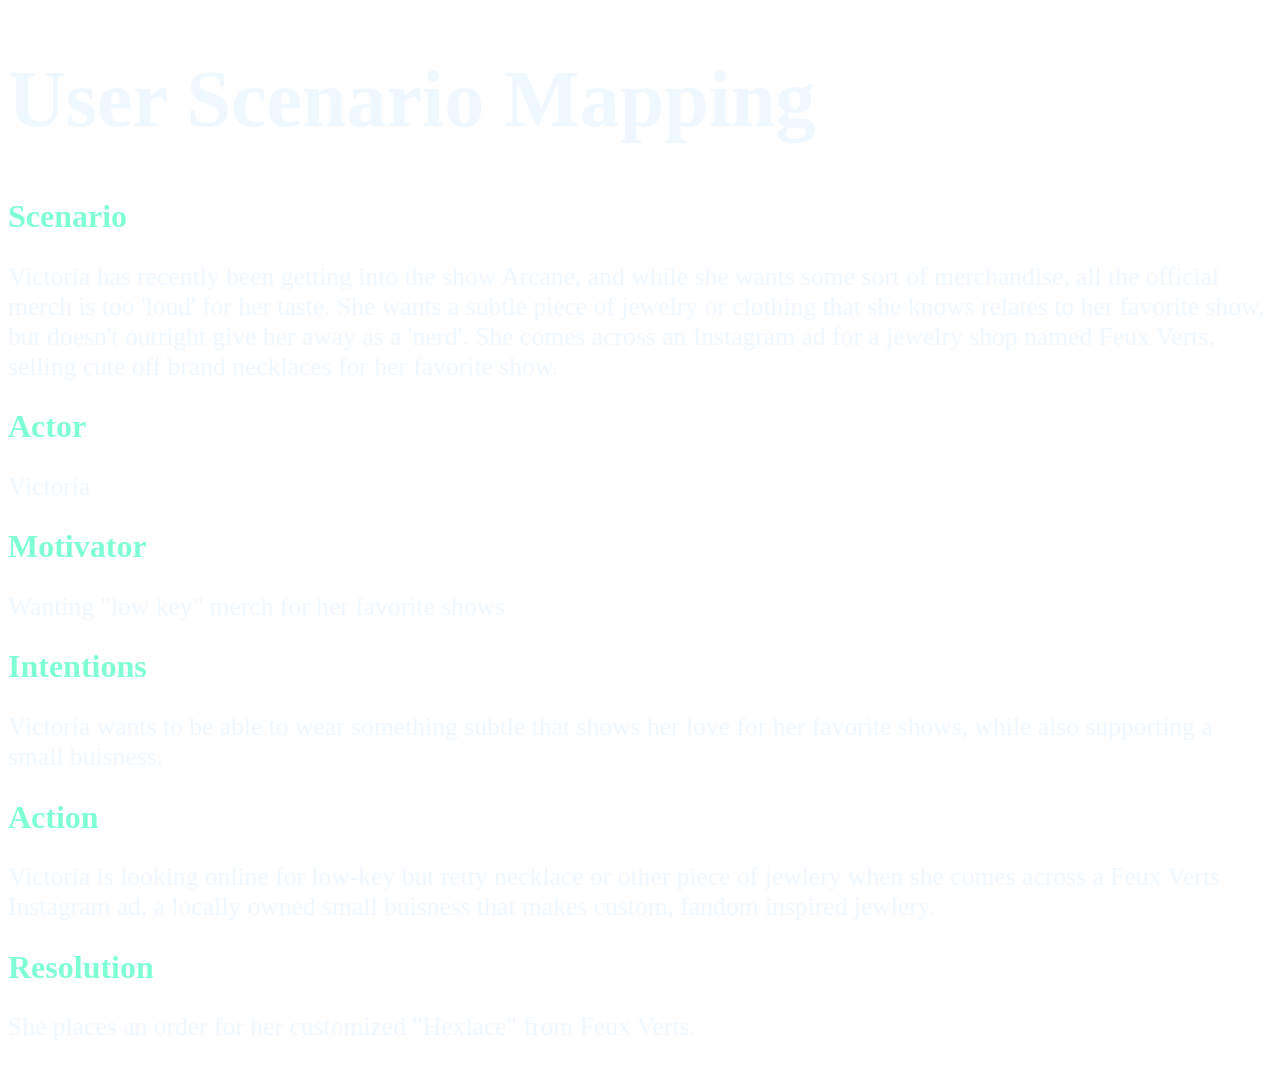
<file: p_process/UserScenarioMapping.html>
<!doctype html>
<html>
<head>
<meta charset="UTF-8">
<link rel="stylesheet" href="../css/UserScenarioMapping.css">
<title>Untitled Document</title>
</head>
<body>
	
		<h1>User Scenario Mapping</h1>
	<h2>Scenario</h2>
	<p>Victoria has recently been getting into the show Arcane, and while she wants some sort of merchandise, all the official merch is too 'loud' for her taste. She wants a subtle piece of jewelry or clothing that she knows relates to her favorite show, but doesn't outright give her away as a 'nerd'. She comes across an Instagram ad for a jewelry shop named Feux Verts, selling cute off brand necklaces for her favorite show.</p>
	<h2>Actor</h2>
	<p>Victoria</p>
	<h2>Motivator</h2>
	<p>Wanting "low key" merch for her favorite shows</p>
	<h2>Intentions</h2>
	<p>Victoria wants to be able to wear something subtle that shows her love for her favorite shows, while also supporting a small buisness.</p>
	<h2>Action</h2>
	<p>Victoria is looking online for low-key but retty necklace or other piece of jewlery when she comes across a Feux Verts Instagram ad, a locally owned small buisness that makes custom, fandom inspired jewlery.</p>
	<h2>Resolution</h2>
	<p>She places an order for her customized "Hexlace" from Feux Verts.</p>
	
	
	
</body>
</html>
</file>
<file: css/main.css>
@charset "UTF-8";
/* CSS Document */
* {
  box-sizing: border-box;
}
html {font-size: 100%;} /*16px*/

body {
  background-image: url("https://mir-s3-cdn-cf.behance.net/project_modules/fs/19fb6e206265431.66c95e6f0426d.jpg");
  color: #FECD60;
  margin: 0;
  padding: 50px;
  line-height: 1.75;
}
h1 {

  font-size: 5em;
}

h2 {font-size: 3em;

}

h4 {font-size: 1.5em;
margin-top: 0;

}

dt {
	font-size: 2em;
	font-weight: bold;
}
a{
	color: #FECD60;
}
a:visited {
	color: #E66E01;
}
a:hover {
	

	color: #FEE8B8
}
</file>
<file: avt415/css/main.css>
@charset "UTF-8";
/* CSS Document */
* {
  box-sizing: border-box;
}
html {font-size: 100%;} /*16px*/

body {
  background-image: url("https://mir-s3-cdn-cf.behance.net/project_modules/fs/19fb6e206265431.66c95e6f0426d.jpg");
  color: #FECD60;
  margin: 0;
  padding: 50px;
  line-height: 1.75;
}
h1 {

  font-size: 5em;
}

h2 {font-size: 3em;

}

h4 {font-size: 1.5em;
margin-top: 0;

}

dt {
	font-size: 2em;
	font-weight: bold;
}
a{
	color: #FECD60;
}
a:visited {
	color: #E66E01;
}
a:hover {
	

	color: #FEE8B8
}
</file>
<file: for_students/style.css>
@charset "UTF-8";
/* CSS Document */
* {
  margin: 0;
  box-sizing: border-box;
}
html, body {
  height: 100%;
  margin: 0;
}
body {
	max-inline-size: 1440px;
	margin-inline: auto;
}
#fullheight {
  height: 100%;
  background: yellow;
  min-height: 100%;
  display: grid;
  grid-template-rows: auto 1fr auto;
}	
#recipe {
	font-family: "Gill Sans", "Gill Sans MT", "Myriad Pro", "DejaVu Sans Condensed", Helvetica, Arial, "sans-serif";
	font-size: 1.2em;
	padding-bottom: 20px;
}

img {
	width: 100%;
	height: auto;
}

footer {
	background-color: aqua;
}

/* Small devices (portrait tablets and large phones, 480px and up) */
@media only screen and (min-width: 480px) {
  #recipe {background: green;
	  	display: grid;
	grid-template-columns: 1fr;}
}

/* Medium devices (landscape tablets, 768px and up) */
@media only screen and (min-width: 768px) {
  #recipe {background: blue;
	  	display: grid;
	  gap:15px;
	grid-template-columns: 1fr 1fr;}
} 

/* Medium devices (landscape tablets, 1200px and up) */
@media only screen and (min-width:1220px){
	body{ height: 100%;}
	#recipe {
		background-color: blueviolet;
		display:grid;
	gap:30px;
	grid-template-columns: 1fr 1.5fr;
	}
}
</file>
<file: css/Day1Refinme.css>
@charset "UTF-8";
/* CSS Document */
body {
	background-image: url("https://i.pinimg.com/736x/42/94/4b/42944b5e6b2be3e1389edb4ccc1c4ff2.jpg");
	background-position: center;
	background-repeat: no-repeat;
	background-size: cover;
	font-size: 100%;
	line-height: 1.6em;
	/*if x=font size, em= 1.6x */
	font-family: "Nanum Pen Script";
}

article{
	margin: 5%; 
	/*responsive with resizing webpage */ 
}

h1{ 
  font-family: "Delius Unicase", serif;
  font-weight: 700;
  font-style: normal;
	color: #FCD88B;
	font-size: 2.8em;
	line-height: 1.6em;
	/* line height is based on parent size, because we edited the font size from 100% to 2.8em, copying the 1.6em specificially into h1 solved the leading problem */
}

p{
	color:#6B53CF;
	font-size: 2em;
}

#TOC{
	background-color:#368455;
	padding: 3% 5%;
	/* if you have a background color padding inside margin outside. if you dont have a backgorund color it doesnt matter which one you use*/
	margin-bottom: 40px;
}

li{
	list-style: none;
	
}

dt{
  font-family: "Modak", serif; /*because we already embeded it into the html, we only have to refer to the font by its name*/
  font-weight: 400;
  font-style: normal;
	font-size: 1.5em;
}

dd{
	padding-bottom: 20px;
}

.author{
	font-size:1em;
	color: #423E3E;
}
.date{
	color:#AA660C;
}
/*class is defined by a . infront of it, while id is defined by a #*/
</file>
<file: css/ideas.css>
@charset "UTF-8";
/* CSS Document */

body{
	background-image: url("https://i.pinimg.com/736x/a9/af/94/a9af94d198c590e9c489dc49a1962efd.jpg");
	background-repeat:no-repeat;
	background-size:cover;
	align-content: middle;
}

h1{
	color:#E5E8DC;
	font-size: 50px;
	font-family: "Gill Sans";
	text-align: center;
	vertical-align: center;
}

p{
	color:#D7DCC9;
	font-size: 35px;
	font-family: "Gill Sans";
	text-align: center;
	vertical-align: center;
}

div {
	font-size: 35px;
	height: 300px;
	line-height: 50px;
	text-align: center;
	border: 2px;
}

a{
	color:#D7DCC9;
}
a:hover {
	color:#FAFAF9; 
}
</file>
<file: css/UserScenarioMapping.css>
@charset "UTF-8";
/* CSS Document */

body{
	background-image: url("https://wallpaperaccess.com/full/10010416.png");
	background-repeat: no-repeat;
	background-size:auto;
	color:aliceblue;
	font-family:Cambria, 'Hoefler Text', 'Liberation Serif', Times, 'Times New Roman', 'serif';
}
h1{
	font-size: 5em;
}

h1:hover{
	text-shadow: 0 0 20px #ffff;
}

h2{
	font-size: 2em;
	color: aquamarine;
}

h2:hover{
	text-shadow: 0 0 20px #ffff;
}
p{
	font-size:1.6em;
}
</file>
